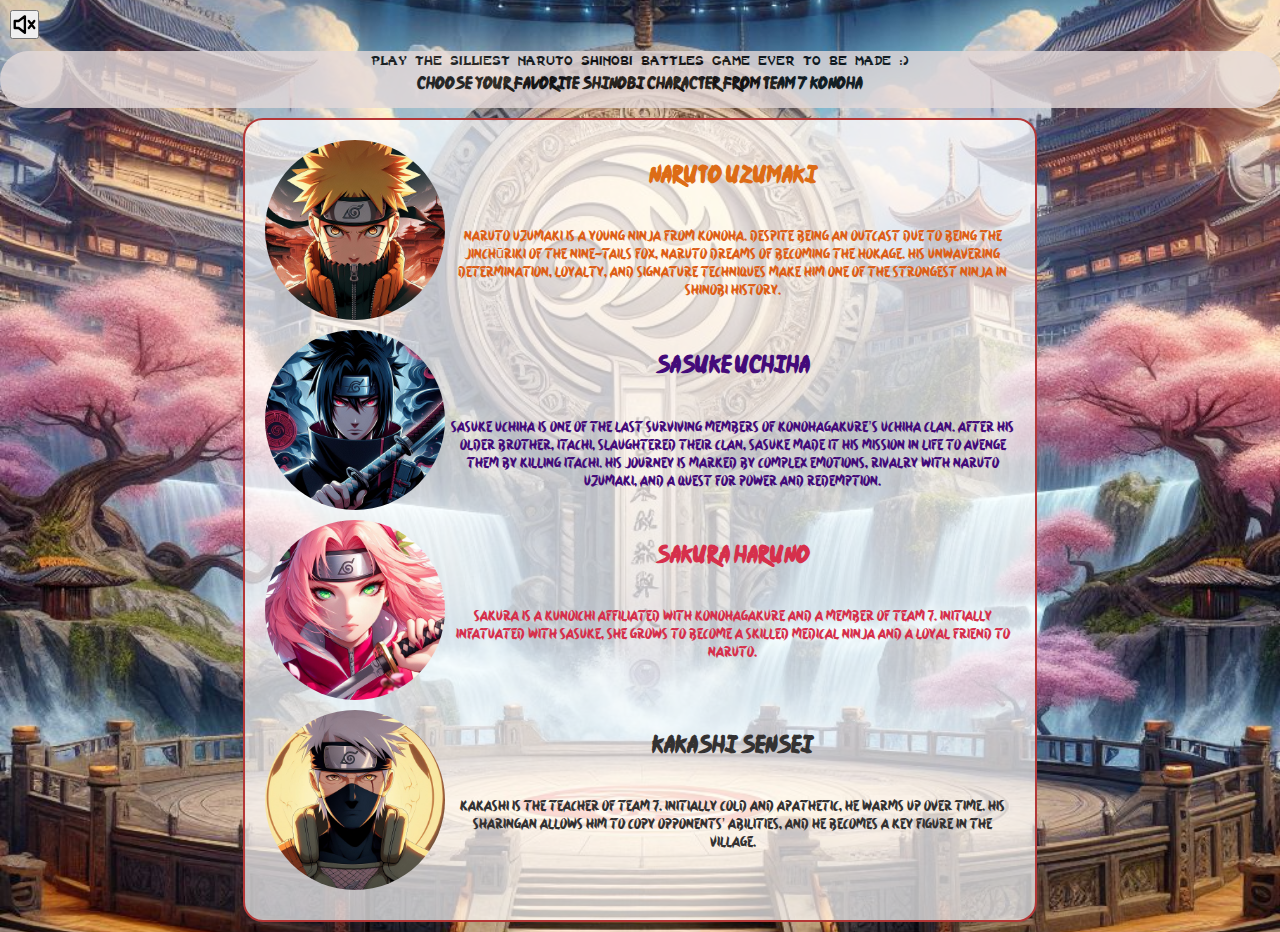
<file: index.html>
<!DOCTYPE html>
<html lang="en">
	<head>
		<meta charset="UTF-8" />
		<meta name="viewport" content="width=device-width, initial-scale=1.0" />
		<title>Naruto Shinobi Battles</title>
		<link rel="icon" href="Images/fav icon naruto clan logo-192x192.png" />

		<link rel="stylesheet" href="styles.css" />

		<script src="Javascript Folder/features/music.js"></script>
		<script src="Javascript Folder/main_logic/player.js"></script>
		<script src="Javascript Folder/main_logic/enemy.js"></script>
		<script src="Javascript Folder/main_logic/gameManager.js"></script>
		<script src="Javascript Folder/features/levelUpSystem.js"></script>
		<script src="Javascript Folder/main_logic/characterMoves.js"></script>
		<script src="Javascript Folder/features/entityBars.js"></script>
		<script src="Javascript Folder/features/inventory.js"></script>
		<script src="Javascript Folder/features/abilities.js"></script>
	</head>

	<body>
		<div class="audio">
			<audio id="background-music" autoplay loop>
				<source src="Naruto shippuden ost homecoming.mp3" type="audio/mpeg" />
				Your browser does not support the audio element.
			</audio>
	
			<button id="play-pause-button">
				<!-- Sound On Icon SVG -->
				<svg xmlns="http://www.w3.org/2000/svg" width="1em" height="1em" viewBox="0 0 16 16">
					<path fill="none" stroke="currentColor" stroke-linecap="round" stroke-linejoin="round" stroke-width="1.5" d="M1.75 5.75v4.5h2.5l4 3V2.75l-4 3zm9 .5s1 .5 1 1.75s-1 1.75-1 1.75m1-6.5c2 1 3 2.5 3 4.75s-1 3.75-3 4.75" />
				</svg>
				<!-- Sound Off Icon SVG -->
				<svg xmlns="http://www.w3.org/2000/svg" width="1em" height="1em" viewBox="0 0 16 16">
					<path fill="none" stroke="currentColor" stroke-linecap="round" stroke-linejoin="round" stroke-width="1.5" d="M1.75 5.75v4.5h2.5l4 3V2.75l-4 3zm12.5 0l-3.5 4.5m0-4.5l3.5 4.5" />
				</svg>
			</button>
		</div>

		<div class="header">
			<p>Play the silliest Naruto Shinobi Battles game ever to be made :)</p>
			<br />
			<h2>Choose Your Favorite Shinobi Character from Team 7 Konoha</h2>
			<br />
		</div>

		<div class="interface">
			<a id="naruto" data-character="Naruto Uzumaki" class="character naruto">
				<img src="Images/Characters/Naruto Uzumaki.jpg" alt="Naruto Uzumaki" />
				<div>
					<h3 class="character-name">Naruto Uzumaki</h3>
					<p class="character-description">Naruto Uzumaki is a young ninja from Konoha. Despite being an outcast due to being the jinchūriki of the Nine-Tails fox, Naruto dreams of becoming the Hokage. His unwavering determination, loyalty, and signature techniques make him one of the strongest ninja in shinobi history.</p>
				</div>
			</a>

			<a id="sasuke" data-character="Sasuke Uchiha" class="character-sasuke">
				<img src="Images/Characters/Sasuke Uchiha.jpg" alt="Sasuke Uchiha" />
				<div class="sasuke">
					<h3>Sasuke Uchiha</h3>
					<br />
					<p>Sasuke Uchiha is one of the last surviving members of Konohagakure’s Uchiha clan. After his older brother, Itachi, slaughtered their clan, Sasuke made it his mission in life to avenge them by killing Itachi. His journey is marked by complex emotions, rivalry with Naruto Uzumaki, and a quest for power and redemption.</p>
				</div>
			</a>

			<a id="sakura" data-character="Sakura Haruno" class="character sakura">
				<img src="Images/Characters/Sakura Haruno.jpg" alt="Sakura Haruno" />
				<div class="sakura">
					<h3 class="character-name">Sakura Haruno</h3>
					<p class="character-description">Sakura is a kunoichi affiliated with Konohagakure and a member of Team 7. Initially infatuated with Sasuke, she grows to become a skilled medical ninja and a loyal friend to Naruto.</p>
				</div>
			</a>

			<a id="kakashi" data-character="Kakashi Sensei" class="character kakashi">
				<img src="Images/Characters/Kakashi Sensei.jpg" alt="Kakashi Sensei" class="character kakashi" />
				<div class="kakashi">
					<h3 class="character-name">Kakashi Sensei</h3>
					<p class="character-description">Kakashi is the teacher of Team 7. Initially cold and apathetic, he warms up over time. His Sharingan allows him to copy opponents’ abilities, and he becomes a key figure in the village.</p>
				</div>
			</a>
		</div>

		<div id="inventory" class="inventory-dialog"></div>

		<div class="actions">
			<button id="toggleInventoryButton" onclick="toggleInventory()">Inventory</button>
		</div>

		<div id="abilities" class="abilities-dialog"></div>

		<div class="actions">
			<button id="toggleAbilitiesButton" onclick="toggleAbility()">Abilities</button>
		</div>

		<div class="arena"></div>

		<div class="enemy"></div>

		<div class="aboutpage">
			<a href="aboutme.html" target="_blank">About Me :)</a>
		</div>
		<script>
			function selectCharacter(character) {
				localStorage.setItem('selectedPlayerClassType', character);
				window.location.href = 'villages.html'; 
			}
			document.getElementById('naruto').addEventListener('click', function() {
				selectCharacter('Naruto Uzumaki');
			});
			document.getElementById('sasuke').addEventListener('click', function() {
				selectCharacter('Sasuke Uchiha');
			});
			document.getElementById('sakura').addEventListener('click', function() {
				selectCharacter('Sakura Haruno');
			});
			document.getElementById('kakashi').addEventListener('click', function() {
				selectCharacter('Kakashi Sensei');
			});
		</script>
	</body>
</html>
</file>
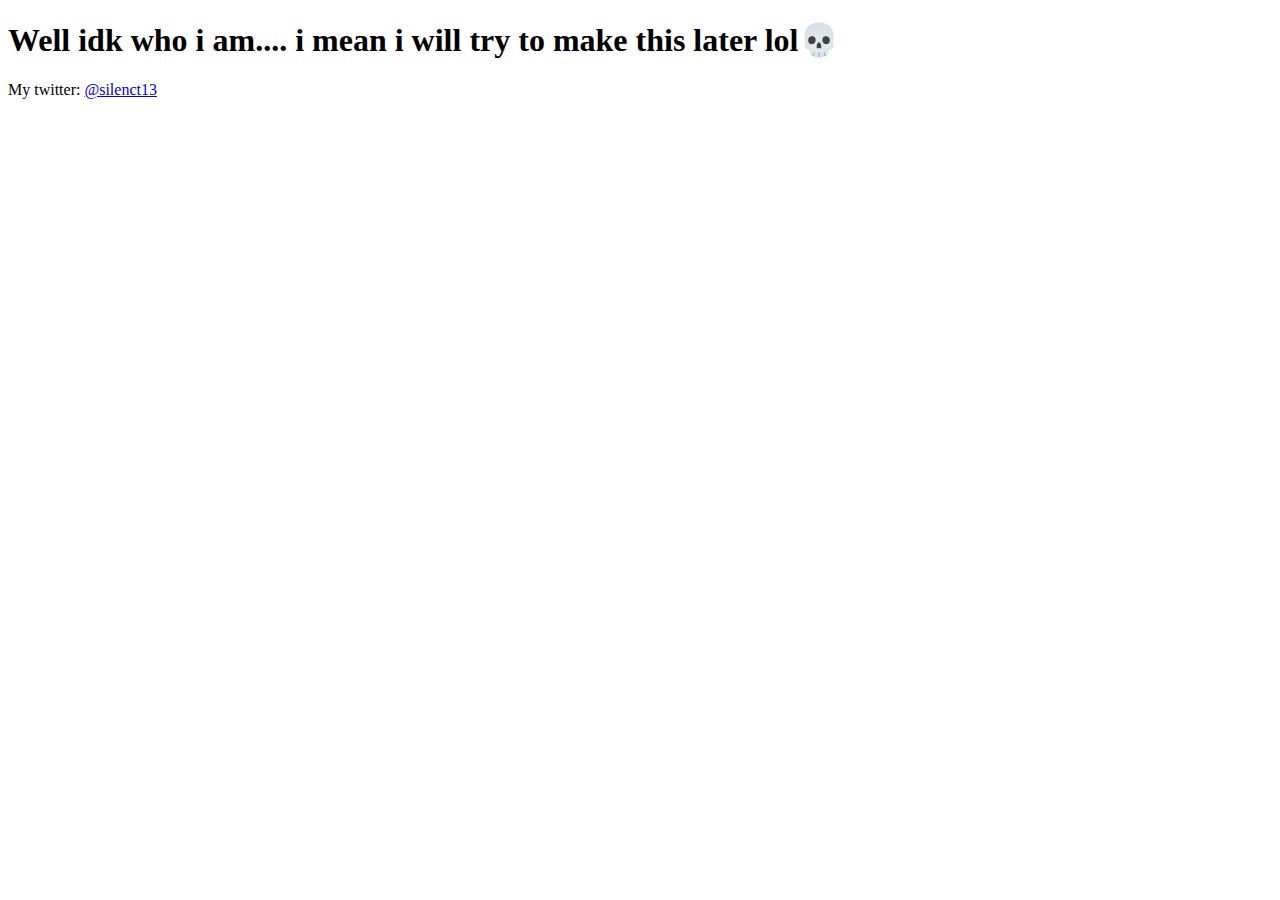
<file: aboutme.html>
<!DOCTYPE html>
<html lang="en">
<head>
  <meta charset="UTF-8">
  <meta name="viewport" content="width=device-width, initial-scale=1.0">
  <link rel="icon" href="Images/fav icon naruto clan logo-192x192.png" />
  <title>About Me</title>
</head>
<body>
  <h1>Well idk who i am.... i mean i will try to make this later lol💀</h1>
  <span>My twitter: </span><a href="https://twitter.com/silenct13">@silenct13</a>
</body>
</html>
</file>
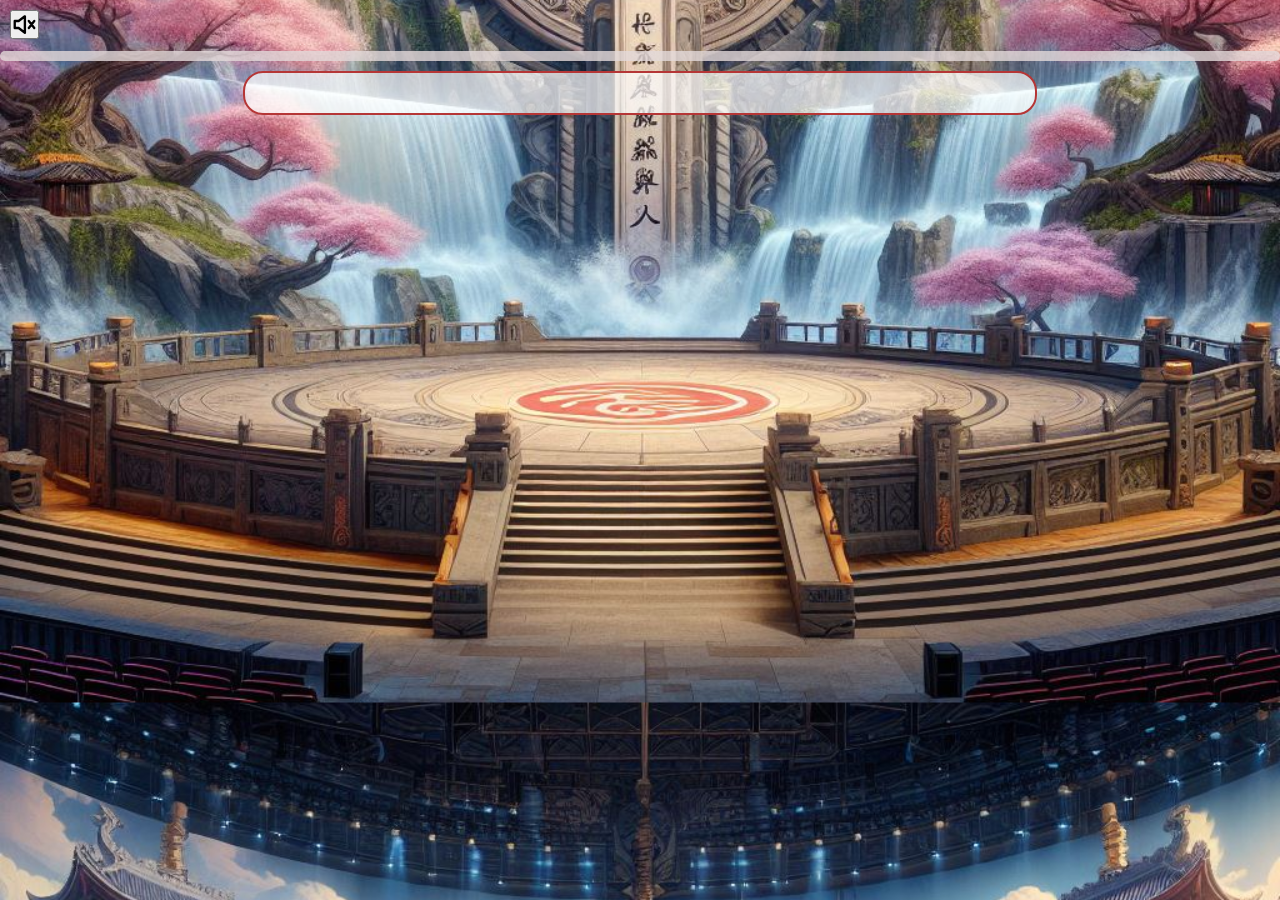
<file: arenaBattlePage.html>
<!DOCTYPE html>
<html lang="en">
<head>
  <meta charset="UTF-8">
  <meta name="viewport" content="width=device-width, initial-scale=1.0">
  <title>Naruto Shinobi Battles</title>
  <link rel="icon" href="Images/fav icon naruto clan logo-192x192.png" />

  <link rel="stylesheet" href="styles.css">

  <script src="Javascript Folder/features/music.js"></script>
  <script src="Javascript Folder/main_logic/player.js"></script>
  <script src="Javascript Folder/main_logic/enemy.js"></script>
  <script src="Javascript Folder/main_logic/gameManager.js"></script>
  <script src="Javascript Folder/features/levelUpSystem.js"></script>
  <script src="Javascript Folder/features/villages.js"></script>
  <script src="Javascript Folder/main_logic/characterMoves.js"></script>
  <script src="Javascript Folder/features/entityBars.js"></script>
	<script src="Javascript Folder/features/inventory.js"></script>
  <script src="Javascript Folder/features/abilities.js"></script>
</head>
<body>
  <div class="audio">
    <audio id="background-music" autoplay loop>
      <source src="Naruto shippuden ost homecoming.mp3" type="audio/mpeg" />
      Your browser does not support the audio element.
    </audio>

    <button id="play-pause-button">
      <!-- Sound On Icon SVG -->
      <svg xmlns="http://www.w3.org/2000/svg" width="1em" height="1em" viewBox="0 0 16 16">
        <path fill="none" stroke="currentColor" stroke-linecap="round" stroke-linejoin="round" stroke-width="1.5" d="M1.75 5.75v4.5h2.5l4 3V2.75l-4 3zm9 .5s1 .5 1 1.75s-1 1.75-1 1.75m1-6.5c2 1 3 2.5 3 4.75s-1 3.75-3 4.75" />
      </svg>
      <!-- Sound Off Icon SVG -->
      <svg xmlns="http://www.w3.org/2000/svg" width="1em" height="1em" viewBox="0 0 16 16">
        <path fill="none" stroke="currentColor" stroke-linecap="round" stroke-linejoin="round" stroke-width="1.5" d="M1.75 5.75v4.5h2.5l4 3V2.75l-4 3zm12.5 0l-3.5 4.5m0-4.5l3.5 4.5" />
      </svg>
    </button>
  </div>	

  <div class="header"></div>

  <div class="interface"></div>

  <div id="inventory" class="inventory-dialog"></div>

	<div class="actions">
		<button id="toggleInventoryButton" onclick="toggleInventory()">Inventory</button>
	</div>

	<div id="abilities" class="abilities-dialog"></div>

	<div class="actions">
		<button id="toggleAbilitiesButton" onclick="toggleAbility()">Abilities</button>
	</div>

	<div class="arena"></div>
  
	<div class="enemy"></div>
  </div>
  <script>
    document.addEventListener('DOMContentLoaded', () => {
      const selectedVillage = localStorage.getItem('selectedVillageId');
      const villageClassMapping = {
        'Konohagakure': 'background-konohagakure',
        'Sunagakure': 'background-sunagakure',
        'Kirigakure': 'background-kirigakure',
        'Kumogakure': 'background-kumogakure',
        'Iwagakure': 'background-iwagakure'
      };
      if (selectedVillage && villageClassMapping[selectedVillage]) {
        document.body.className = villageClassMapping[selectedVillage];
      }
      GameManager.startArena();
    });
  </script>  
</body>
</html>
</file>
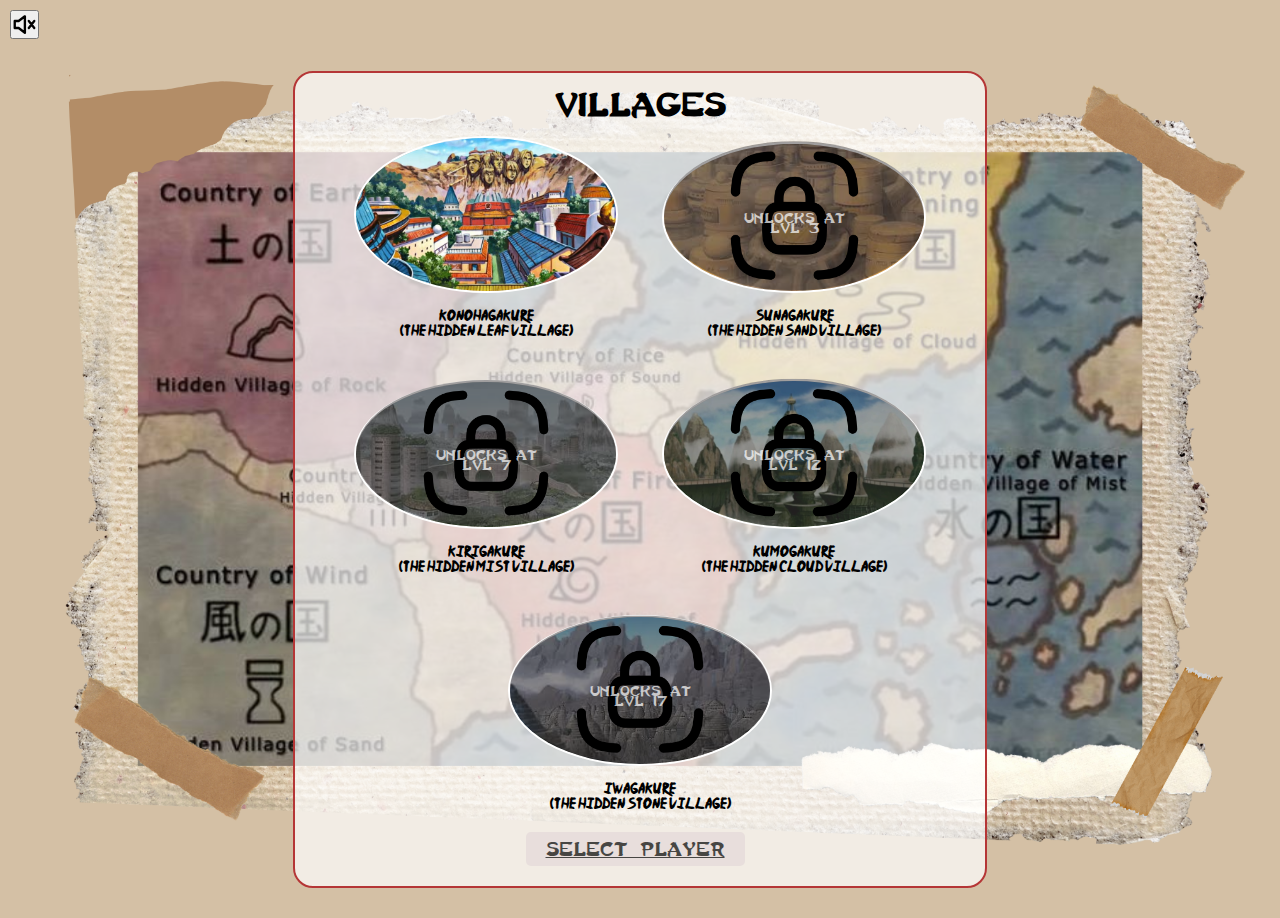
<file: villages.html>
<!DOCTYPE html>
<html lang="en">
<head>
  <meta charset="UTF-8">
  <meta name="viewport" content="width=device-width, initial-scale=1.0">
  <title>Villages for Battle</title>
  <link rel="icon" href="Images/fav icon naruto clan logo-192x192.png" />

  <link rel="stylesheet" href="styles.css">
  <style>
    body {
      background-image: url('Images/Real\ Naruto\ World\ Map.png');
      background-position: center;
      background-repeat: no-repeat;
    }
  </style>
  <script src="Javascript Folder/features/music.js"></script>
  <script src="Javascript Folder/features/villages.js"></script>
</head>
<body>
  <div class="audio">
    <audio id="background-music" autoplay loop>
      <source src="Naruto shippuden ost homecoming.mp3" type="audio/mpeg" />
      Your browser does not support the audio element.
    </audio>

    <button id="play-pause-button">
      <!-- Sound On Icon SVG -->
      <svg xmlns="http://www.w3.org/2000/svg" width="1em" height="1em" viewBox="0 0 16 16">
        <path fill="none" stroke="currentColor" stroke-linecap="round" stroke-linejoin="round" stroke-width="1.5" d="M1.75 5.75v4.5h2.5l4 3V2.75l-4 3zm9 .5s1 .5 1 1.75s-1 1.75-1 1.75m1-6.5c2 1 3 2.5 3 4.75s-1 3.75-3 4.75" />
      </svg>
      <!-- Sound Off Icon SVG -->
      <svg xmlns="http://www.w3.org/2000/svg" width="1em" height="1em" viewBox="0 0 16 16">
        <path fill="none" stroke="currentColor" stroke-linecap="round" stroke-linejoin="round" stroke-width="1.5" d="M1.75 5.75v4.5h2.5l4 3V2.75l-4 3zm12.5 0l-3.5 4.5m0-4.5l3.5 4.5" />
      </svg>
    </button>
  </div>

  <div class="village-page">
    <h1>Villages</h1>

      <div class="village" id="konohagakure" onclick="selectVillageId('konohagakure')" data-level="0" data-bg="background-konohagakure">
        <img src="Images/Villages/Konohagakure.jpg" alt="Konohagakure" class="unlocked">
        <p>Konohagakure<br>(The Hidden Leaf Village)</p>
      </div>

      <div class="village" id="sunagakure" onclick="selectVillageId('sunagakure')" data-bg="background-sunagakure">
        <div class="lock-icon"><span class="lock-text">Unlocks at lvl 3</div> 
          <img src="Images/Villages/Sunagakure.jpg" alt="Sunagakure" class="locked">
          <p>Sunagakure<br>(The Hidden Sand Village)</p>
      </div>

      <div class="village" id="kirigakure" onclick="selectVillageId('kirigakure')" data-bg="background-kirigakure">
        <div class="lock-icon"><span class="lock-text">Unlocks at lvl 7</div> 
          <img src="Images/Villages/Kirigakure.jpg" alt="Kirigakure" class="locked">
          <p>Kirigakure<br>(The Hidden Mist Village)</p>
      </div>

      <div class="village" id="kumogakure" onclick="selectVillageId('kumogakure')" data-bg="background-kumogakure">
        <div class="lock-icon"><span class="lock-text">Unlocks at lvl 12</div> 
          <img src="Images/Villages/Kumogakure.jpg" alt="Kumogakure" class="locked">
          <p>Kumogakure<br>(The Hidden Cloud Village)</p>
      </div>

      <div class="village" id="iwagakure" onclick="selectVillageId('iwagakure')" data-bg="background-iwagakure">
        <div class="lock-icon"><span class="lock-text">Unlocks at lvl 17</div> 
          <img src="Images/Villages/Iwagakure.jpg" alt="Iwagakure" class="locked">
          <p>Iwagakure<br>(The Hidden Stone Village)</p>
      </div>
      <br>
    
    <a href="index.html" class="btn-prefight" id="goBackButton">Select Player</a>	
  </div>
  <script>
    function selectVillageId(villageId) {
      const villageMapping = {
        konohagakure: 'Konohagakure',
        sunagakure: 'Sunagakure',
        kirigakure: 'Kirigakure',
        kumogakure: 'Kumogakure',
        iwagakure: 'Iwagakure'
      };
      const villageClassMapping = {
        konohagakure: 'background-konohagakure',
        sunagakure: 'background-sunagakure',
        kirigakure: 'background-kirigakure',
        kumogakure: 'background-kumogakure',
        iwagakure: 'background-iwagakure'
      };
      localStorage.setItem('selectedVillageId', villageMapping[villageId]);
      document.body.className = villageClassMapping[villageId];
      window.location.href = 'arenaBattlePage.html';
    }
  </script>
</body>
</html>
</file>
<file: styles.css>
* {
    margin: 0px;
    padding: 0px;
}

@font-face {
    font-family: 'Last Ninja';
    src: url('lastninja.ttf') format('truetype');
}

@font-face {
    font-family: 'Ninja Naruto';
    src: url('njnaruto.ttf') format('truetype');
}

@font-face {
    font-family: 'Asian Ninja';
    src: url('AsianNinja.otf') format('truetype');
}

.header {
    margin-top: 10px; 
    padding: 5px 0; 
    display: flex;
    flex-direction: column;
    align-items: center;
    justify-content: center;
    background-color: rgb(228, 217, 217);
    opacity: 0.8;
    border-radius: 50px; 
    font-size: 0.6em; 
}

body {
    background-image: url('Images/background\ arena.jpg');
    background-size: cover;
    background-position: center;
}
  
.audio {
    text-align: left;
}

.interface {
    width: 100%;
    border: 2px solid rgb(181, 54, 54);
    background-color: rgba(255, 255, 255, 0.7);
    border-radius: 20px;
    padding: 20px;
    margin: 10px auto;
    max-width: 750px;
    text-align: center;
    font-size: 14px;
    justify-content: center;
    cursor: pointer;
}

.character-name {
    margin-bottom: 15px;
}
  
.interface img {
    width: 180px;
    height: auto;
    border-radius: 50%;
    margin-bottom: 10px;
}

.img-avatar {
    width: 180px !important;
    height: 180px !important;
}

.header p {
    font-family:'Last Ninja', sans-serif;
}

.header h2 {
    font-family: 'Ninja Naruto', sans-serif;
}

.interface a {
    display: flex;
    flex-wrap: nowrap;
    text-decoration: none;
}

.interface a > div {
    margin-left: 10px;
}

.interface h3 {
    font-family: 'Ninja Naruto', sans-serif;
    font-size: 20px;
    padding: 25px;
    margin-left: -5px;
}

.interface p {
    font-family: 'Asian Ninja', sans-serif;
    font-size: 15px;
    line-height: 18px;
    margin-bottom: 10px;
    margin-left: -5px;
}

.btn-prefight {
    display: inline-block; 
    border-radius: 5px;
    margin-right: 10px; 
}

.actions {
    display: flex;
    justify-content: center; 
    align-items: center; 
    gap: 10px; 
    width: 100%;
    text-align: center;
    visibility: visible; 
}

.actions a {
    padding: 10px 0px;
    text-align: center;
    font-size: 16px;
    font-family: 'Last Ninja', sans-serif;
    color: #000000;
}

/* Apply consistent styling to both buttons */
.actions a, #toggleInventoryButton, #toggleAbilitiesButton { 
    background-color: rgb(228, 217, 217);
    color: #000000;
    border: none;
    padding: 10px 20px; 
    cursor: pointer;
    transition: background-color 0.3s ease;
    font-size: 15px;
    opacity: 0.7;
    font-family: 'Last Ninja', sans-serif;
    border-radius: 5px;
    text-decoration: underline;
    margin-right: 10px;
}

.actions a:hover, #toggleInventoryButton:hover, #toggleAbilitiesButton:hover { 
    opacity: 1; 
}

#toggleInventoryButton, #toggleAbilitiesButton { 
    display: none; 
    margin-right: 10px; 
}

.close-inventory-button, .close-abilities-button {
    position: absolute;
    top: 0;
    right: 0;
    padding: 10px;
    cursor: pointer;
    font-size: 20px; 
    font-weight: bold;
}
  
.arena {
    width: 100%;
    background-color: #d8d1d1;
    opacity: 0.7;
    visibility: hidden;
}

.naruto .character-name {
    color: rgb(221, 108, 22);
}

.naruto .character-description {
    color: rgb(221, 95, 23);
}

.sakura {
    color: rgb(214, 48, 76);
}

.sasuke {
    color: rgb(68, 11, 122);
}

.kakashi {
    color: rgb(52, 50, 50);
}

.enemy {
    font-family: 'Ninja Naruto', sans-serif;
    width: 100%;
    border: 2px solid rgb(181, 54, 54);
    background-color: rgba(255, 255, 255, 0.7);
    border-radius: 20px;
    padding: 20px;
    margin: 10px auto;
    max-width: 750px;
    text-align: center;
    font-size: 14px;
    display: none;
} 

.enemy img {
    width: 180px;
    height: auto;
    border-radius: 50%;
    margin-bottom: 10px;
}

.enemy h3 {
    font-family: 'Ninja Naruto', sans-serif;
    font-size: 20px;
    padding: 25px;
    margin-left: -5px;
}

.enemy p {
    font-family: 'Asian Ninja', sans-serif;
    font-size: 15px;
    line-height: 18px;
    margin-bottom: 10px;
    margin-left: -5px;
}

#play-pause-button svg {
    width: 25px; 
    height: 25px; 
    display: none; 
}

#play-pause-button svg:nth-child(1) {
    display: block; 
}

#play-pause-button svg:nth-child(2) {
    display: none; 
}

#play-pause-button { 
    margin-top: 10px; 
    margin-left: 10px; 
}

.inventory, .abilities {
    display: none;
    flex-wrap: wrap;
    flex-direction: row; 
    justify-content: flex-start;
    align-items: flex-start;
    gap: 10px;
    padding: 20px;
    background-color: #e8c9c9;
    border-radius: 20px;
    box-shadow: 0 4px 8px rgba(55, 51, 51, 0.1);
    width: 100%;
    max-width: 230px;
    margin: 0 auto; 
}
  
.inventory-item, .ability-item {
    border: 2px solid #ddd;
    border-radius: 10px;
    overflow: hidden;
    margin: 10px;
    width: 100px;
    height: 135px;
    text-align: center;
    background-color: #6d6969;
    box-shadow: 0 2px 4px rgba(0, 0, 0, 0.05);
    transition: transform 0.2s;
    cursor: pointer;
    position: relative;
    display: inline-block;
}
  
.inventory-item:hover, .ability-item:hover {
    transform: scale(1.1);
    cursor: pointer;
}
  
.inventory-item img, .ability-item img {
    width: 100%;
    object-fit: cover;
    border-radius: 50%;
    border: 2px solid #333;
}
  
.inventory-item p, .ability-item p {
    margin: 5px 0;
    color: #fbf3f3;
    font-size: 10px;
    line-height: 1.4;
    font-family: 'Ninja Naruto', sans-serif;
}
  
.item-image, .ability-image {
    display: block;
    width: 50px;
    height: auto;
}
  
.quantity-badge {
    font-family: 'Last Ninja', sans-serif;
    position: absolute;
    top: 0;
    right: 0;
    background-color: rgb(220, 188, 188);
    color: rgb(0, 0, 0);
    padding: 2px 5px;
    border-radius: 10px; 
    font-size: 0.7em;
    box-shadow: 0 1px 3px rgba(0, 0, 0, 0.3); 
    display: flex;
    align-items: center;
    justify-content: center;
    min-width: 18px; 
    height: 18px;
}

.inventory-dialog, .abilities-dialog {
    position: fixed; 
    top: 50%; 
    left: auto; 
    right: 20px; 
    transform: translateY(-50%); 
    display: none; 
    background-color: #f7f4f4;
    border: 1px solid #a1a1a1;
    padding: 20px;
    z-index: 1000; 
    border-radius: 20px;
    max-width: 250px;
    max-height: 720px;
    opacity: 0.8;
}

#selected-item-panel, #selected-ability-panel {
    display: none;
    position: absolute; 
    top: 50%; 
    left: auto; 
    right: 50px; 
    transform: translateY(-50%); 
    width: 175px; 
    padding: 10px;
    background-color: #dad0d0; 
    border: 1px solid #666363; 
    opacity: 0.9;
    box-shadow: 0 2px 5px rgba(0,0,0,0.2); 
    z-index: 1001;
    align-items: center;
    justify-content: center;
    font-family: 'Ninja Naruto', sans-serif;
    text-align: center; 
    border-radius: 40%;
}

#selected-item-panel img, #selected-ability-panel img {
    width: 35px;
    height: 35px;
}

#selected-item-panel h3, #selected-ability-panel h3 {
    text-align: center;
    margin-bottom: 10px; 
    font-size: 12px;
}
  
#selected-item-panel p, #selected-ability-panel p {
    text-align: center;
    margin-bottom: 20px; 
    font-size: 10px;
}

.category-header {
    font-family: 'Last Ninja', sans-serif;
    font-size: 12px;
    margin-top: 20px;
}

.character-container {
    display: flex;
    align-items: center;
    justify-content: space-around;
    position: relative;
}

#defeated-overlay {
    position: absolute;
    top: 0;
    left: 0;
    width: 100%;
    height: 100%;
    background:rgba(124, 118, 118, 0.5);
    background-size: contain;
    display: none;
}
  
.hidden {
    display: none;
}

.player-details, .enemy-details {
    margin-right: 20px; 
}

.heptagon-badge {
    position: absolute;
    left: -30px; 
    top: 50%;
    transform: translateY(-50%);
    width: 33px; 
    height: 33px; 
    background: #d8c6c6; 
    clip-path: polygon(50% 0%, 100% 25%, 100% 75%, 50% 100%, 0% 75%, 0% 25%);
    display: flex;
    align-items: center;
    justify-content: center;
    z-index: 1;
    box-shadow: 0 0 0 15px #000;
}

.icon-heart::before, .icon-yinyang::before {
    position: absolute;
    top: 50%;
    left: 50%;
    transform: translate(-50%, -50%);
    z-index: 2; 
}

.icon-heart::before {
    content: "\2764"; 
    font-size: 20px; 
}

.icon-yinyang::before {
    content: "\262F";
    font-size: 20px; 
}

.player-bars, .enemy-bars {
    display: flex; 
    flex-direction: column; 
    margin-left: 15px;
    justify-content: center;
}

.health-bar, .chakra-bar {
    width: 220px;
    height: 20px; 
    background-color: #ddd;
    border: 1px solid #333;
    position: relative;
    border-radius: 5px;
    margin-bottom: 20px;
    display: flex;
    align-items: center;
    justify-content: flex-start; 
    padding-left: 30px; 
}

.chakra-cost-overlay {
    position: absolute;
    top: 0;
    left: 100%; 
    height: 100%;
    width: 0;
    background-color: rgba(61, 148, 241, 0.5); 
    display: flex; 
    align-items: center;
    justify-content: center;
    font-size: 12px;
    color: black;
    z-index: 2;
    font-family: 'Ninja Naruto', sans-serif;
    transition: width 0.5s ease-in-out; 
}

.health-fill, .chakra-fill {
    position: absolute;
    top: 0;
    left: 0;
    height: 100%;
    transition: width 0.5s ease-in-out; 
    border-radius: 5px;
}

.health-value, .chakra-value {
    position: absolute;
    left: 50%;
    top: 50%;
    transform: translate(-50%, -50%); 
    font-size: 12px; 
    color: #000000; 
    font-family: 'Ninja Naruto', sans-serif;
    z-index: 2; 
}

.health-player, .chakra-player {
    display: none;
}

.health-enemy, .chakra-enemy {
    display: none;
}

.level-container {
    display: flex;
    flex-direction: row; 
    align-items: center; 
    justify-content: center; 
    padding: 10px;
    background: rgba(175, 155, 170, 0.5);
    border-radius: 10px;
    max-width: 220px; 
    margin-top: 10px;
}

.level-badge {
    position: relative;
    width: 35px; 
    height: 35px; 
    background: #d8c6c6; 
    clip-path: polygon(50% 0%, 100% 25%, 100% 75%, 50% 100%, 0% 75%, 0% 25%);
    display: flex;
    align-items: center;
    justify-content: center;
    z-index: 1;
    box-shadow: 0 0 0 50px #000; 
    font-family: 'Ninja Naruto', sans-serif;
}

.icon-star::before {
    content: "\2605"; 
    font-size: 23px; 
    position: absolute;
    top: 50%;
    left: 50%;
    transform: translate(-50%, -50%);
    z-index: 2; 
}

#exp-bar-container {
    width: 220px;
    height: 20px; 
    background-color: #ddd;
    border: 1px solid #333;
    border-radius: 5px;
    overflow: hidden; 
    margin-top: 10px;
    margin-bottom: 10px;
    position: relative;
    margin-left: -3px;
}
  
#exp-bar {
    width: 0%; 
    height: 100%;
    background-color: #f375ee;
    transition: width 0.5s ease-in-out;
    border-radius: 5px;
    text-align: center;
    line-height: 20px; 
    color: #080808; 
}

#level-display {
    position: absolute;
    left: 50%;
    top: 50%;
    transform: translate(-50%, -50%); 
    font-size: 12px; 
    color: #000000; 
    font-family: 'Ninja Naruto', sans-serif;
    z-index: 2; 
}

.avatar-container {
    position: relative;
}

#special-points-button {
    position: absolute;
    top: 0; 
    right: 0; 
    padding: 10px 10px;
    font-size: 1em;
    color: #fff;
    background-color: #4CAF50; 
    border: none;
    border-radius: 50%;
    cursor: pointer;
    outline: none;
    transition: background-color 0.3s, transform 0.3s;
    font-family: 'Ninja Naruto', sans-serif;
    box-shadow: 0 2px 5px rgba(0, 0, 0, 0.2);
    z-index: 10;
}

#special-points-button:hover {
    background-color: #45a049; 
}

#special-points-button:active {
    background-color: #369636; 
    transform: translateY(2px); 
}
  
.hidden {
    display: none; 
} 

.plus-button {
    margin-left: 10px; 
    cursor: pointer;
    background-color: #fff;
    border: 1px solid #000;
    padding: 5px;
    position: absolute;
    z-index: 10;
    transform: translateY(-50%);
}

.health-plus-button-container, .chakra-plus-button-container {
    position: absolute; 
    top: 50%;
    transform: translateY(-50%); 
    z-index: 10;
    display: flex;
    right: 7px;
}
   
.aboutpage a {
    color: white;
    font-size: 15px;
    display: none;
}

.villages a {
    color: white;
    font-size: 15px;
}

.village-page {
    text-align: center;
    width: 100%;
    border: 2px solid rgb(181, 54, 54);
    background-color: rgba(255, 255, 255, 0.7);
    border-radius: 20px;
    padding: 20px;
    margin: 30px auto;
    max-width: 650px;
}

.village-page h1 {
    text-align: center;
    font-size: 25px;
    font-family: 'Last Ninja', sans-serif;
}

.village {
    position: relative;
    display: inline-block;
    margin: 20px;
    cursor: pointer;
}

.village img {
    width: 260px;
    height: auto;
    border-radius: 50%;
    border: 2px solid #fff;
}

.village p {
    margin-top: 12px;
    font-family: 'Ninja Naruto', sans-serif;
    font-size: 13px;
}

.lock-icon {
    position: absolute;
    top: 45%; 
    left: 50%; 
    transform: translate(-50%, -60%);
    width: 260px; 
    height: 75%;
    background: url('Images/hugeicons--locked.png') no-repeat center center, rgba(65, 61, 61, 0.5); 
    background-size: contain; 
    border-radius: 50%;
    display: flex;
    justify-content: center;
}

.locked .lock-icon {
    display: flex; 
}

.unlocked .lock-icon {
    display: none; 
}

.lock-text {
    position: absolute;
    top: 55%; 
    left: 50%; 
    transform: translate(-50%, -50%);
    color: rgb(255, 255, 255); 
    opacity: 0.7; 
    font-size: 11px; 
    font-family: 'Last Ninja', sans-serif;
}
  
.unlocked .lock-text {
    display: none;
}

#goBackButton {
    background-color: rgb(228, 217, 217);
    color: #000000;
    border: none;
    padding: 10px 20px; 
    cursor: pointer;
    transition: background-color 0.3s ease;
    font-size: 15px;
    opacity: 0.7;
    font-family: 'Last Ninja', sans-serif;
    border-radius: 5px;
    text-decoration: underline; 
}

.background-konohagakure {
    background-image: url('Images/Villages/Konoha\ Hidden\ Leaf\ Village.jpg');
    background-size: cover;
    background-repeat: no-repeat;
}
  
.background-sunagakure {
    background-image: url('Images/Villages/Sunagakure\ Hidden\ Sand\ Village.jpg');
    background-size: cover;
    background-repeat: no-repeat;
}
  
.background-kirigakure {
    background-image: url('Images/Villages/Kirigakure\ Hidden\ Mist\ Village.jpg');
    background-size: cover;
    background-repeat: no-repeat;
}
  
.background-kumogakure {
    background-image: url('Images/Villages/Kumogakure\ Hidden\ Cloud\ Village.jpg');
    background-size: cover;
    background-repeat: no-repeat;
}
  
.background-iwagakure {
    background-image: url('Images/Villages/Iwagakure\ Hidden\ Stone\ Village.jpg');
    background-size: cover;
    background-repeat: no-repeat;
}
</file>
